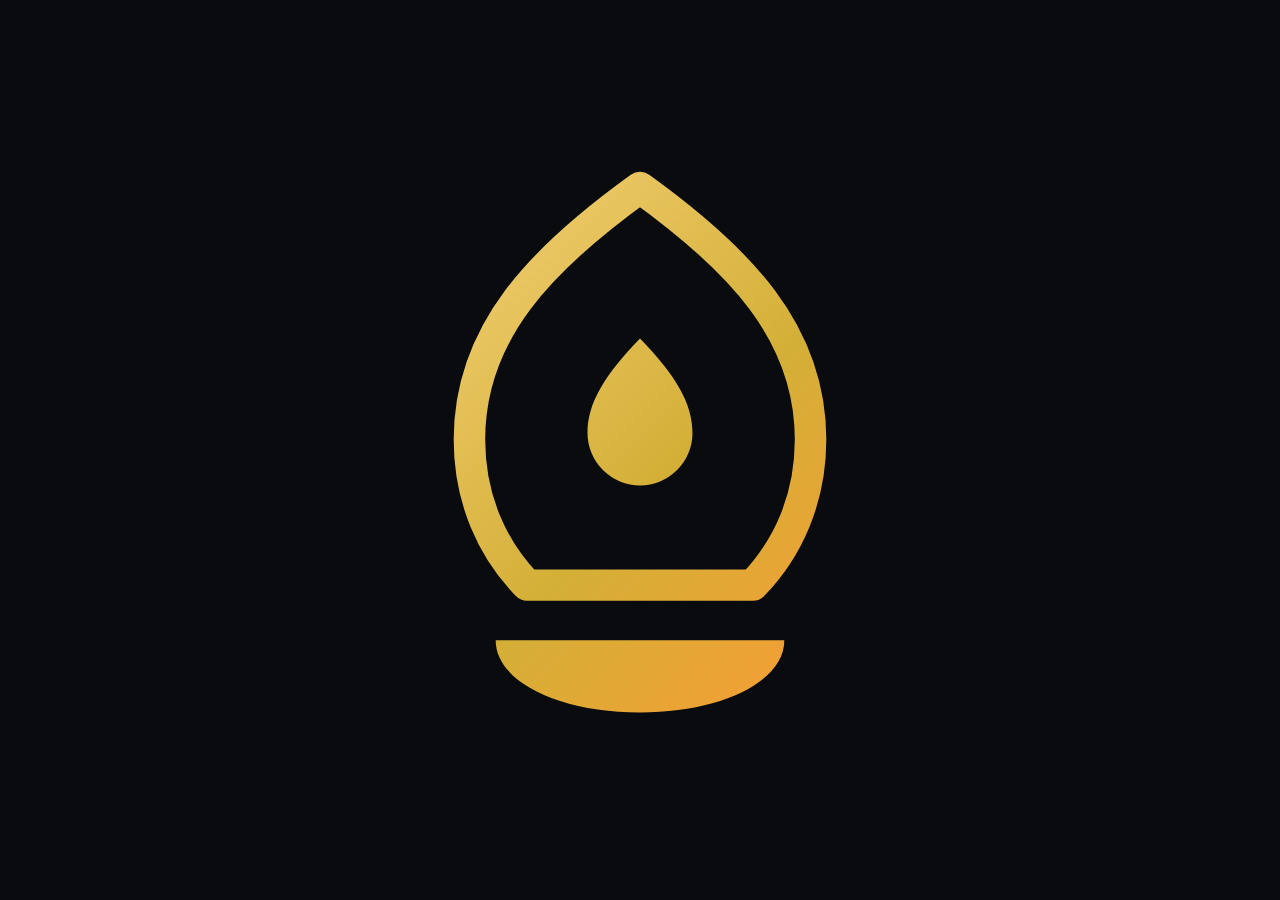
<file: frontend/public/icon-maker.html>
<!doctype html>
<html>
  <head>
    <meta charset="utf-8" />
    <style>
      html, body { margin: 0; padding: 0; background: #0A0B0E; }
      svg { display: block; width: 100vw; height: 100vh; }
    </style>
  </head>
  <body>
    <svg viewBox="-10.3 -10.3 68.6 68.6" xmlns="http://www.w3.org/2000/svg">
      <defs>
        <linearGradient id="g" x1="4" y1="4" x2="44" y2="44" gradientUnits="userSpaceOnUse">
          <stop offset="0" stop-color="#F6D47C"/>
          <stop offset="0.55" stop-color="#D4AF37"/>
          <stop offset="1" stop-color="#FF9933"/>
        </linearGradient>
      </defs>
      <rect x="-11" y="-11" width="71" height="71" fill="#0A0B0E"/>
      <path d="M24 4c7.5 5.4 13 11 13 19.2 0 4.5-1.7 8.3-4.4 11.1H15.4C12.7 31.5 11 27.7 11 23.2 11 15 16.5 9.4 24 4Z" stroke="url(#g)" stroke-width="2.4" stroke-linejoin="round" fill="none"/>
      <path d="M24 15.5c2.7 2.8 4 4.9 4 7.2a4 4 0 1 1-8 0c0-2.3 1.3-4.4 4-7.2Z" fill="url(#g)"/>
      <path d="M13 38.5h22c0 3.2-4.9 5.5-11 5.5s-11-2.3-11-5.5Z" fill="url(#g)"/>
    </svg>
  </body>
</html>
</file>
